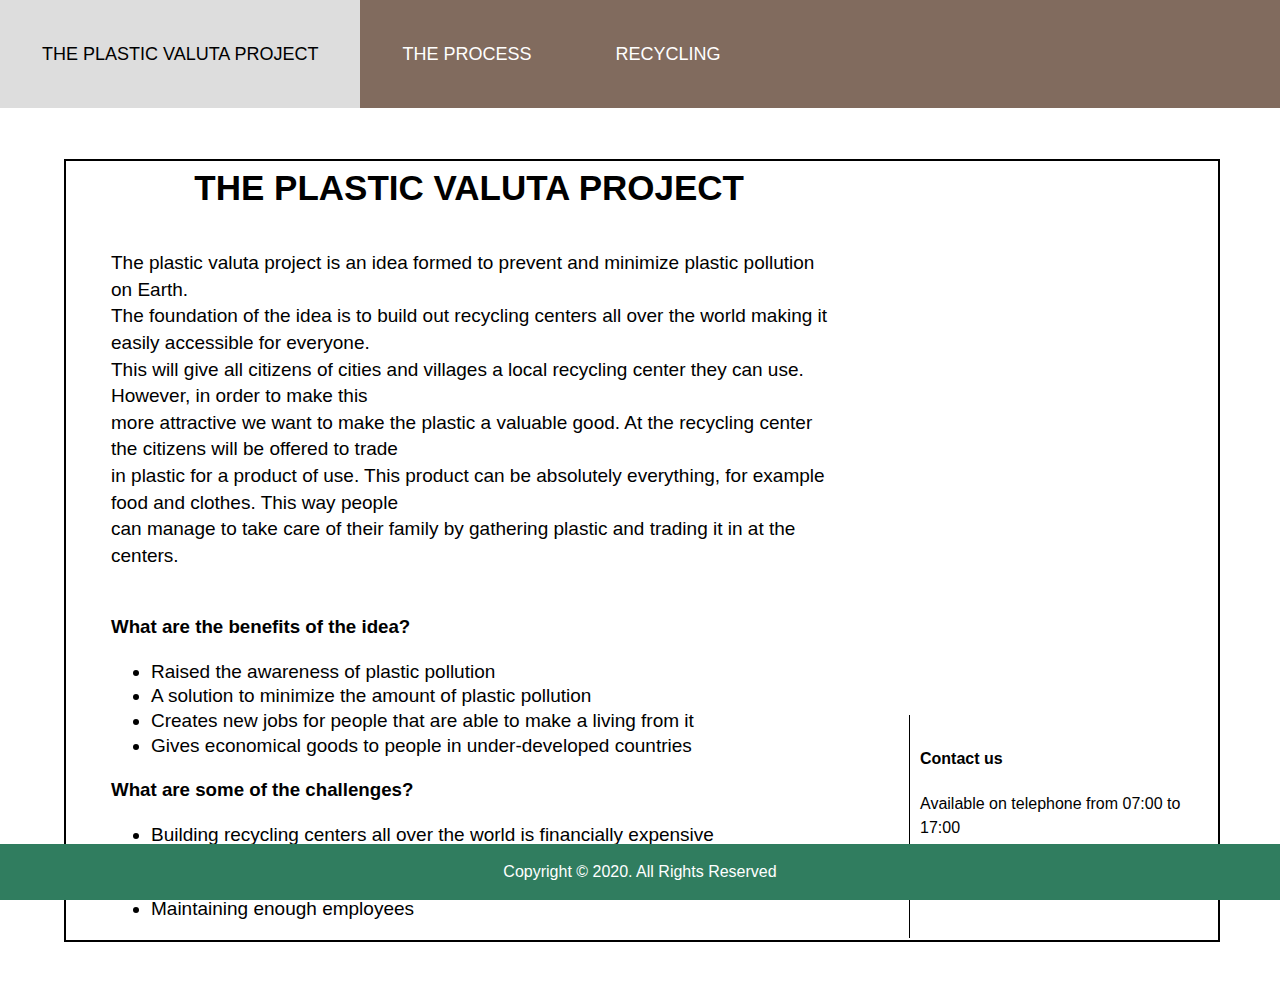
<file: index.html>
<!DOCTYPE html>
<html lang="en">
<head>
    <meta charset="UTF-8">
    <meta name="viewport" content="width=device-width, initial-scale=1">
    <link rel="stylesheet" href="stylesheet.css">
    <link rel="stylesheet" href="https://cdnjs.cloudflare.com/ajax/libs/font-awesome/4.7.0/css/font-awesome.min.css">
    <title>Homepage</title>
</head>
<body>

<div class="nav" id="navbar">
    <a href="index.html" class="active">THE PLASTIC VALUTA PROJECT</a>
    <a href="process.html">THE PROCESS</a>
    <a href="recycling.html">RECYCLING</a>
    <a href="javascript:void(0);" class="icon" onclick="myFunction()">
        <i class="fa fa-bars"></i>
    </a>
</div>

<div class="border">
<div class="kolonne">
    <h2 class="indexheader"> <b>THE PLASTIC VALUTA PROJECT</b></h2>
    <p class="recyclingtekst">
        The plastic valuta project is an idea formed to prevent and minimize plastic pollution on Earth. <br>
        The foundation of the idea is to build out recycling centers all over the world making it easily accessible for everyone. <br>
        This will give all citizens of cities and villages a local recycling center they can use. However, in order to make this <br>
        more attractive we want to make the plastic a valuable good. At the recycling center the citizens will be offered to trade <br>
        in plastic for a product of use. This product can be absolutely everything, for example food and clothes. This way people <br>
        can manage to take care of their family by gathering plastic and trading it in at the centers.
    </p>
    <h3>What are the benefits of the idea?</h3>
    <ul class="recyclingliste">
        <li>Raised the awareness of plastic pollution</li>
        <li>A solution to minimize the amount of plastic pollution</li>
        <li>Creates new jobs for people that are able to make a living from it</li>
        <li>Gives economical goods to people in under-developed countries</li>
    </ul>
    <h3>What are some of the challenges?</h3>
   <ul class="recyclingliste">
    <li>Building recycling centers all over the world is financially expensive</li>
    <li>It will have an effect on the market</li>
    <li>Struggle building in areas with bad infrastructure</li>
       <li>Maintaining enough employees</li>
   </ul>
</div>
<div class="kolonne2">
    <h4>Contact us</h4>
    <p>
        Available on telephone from 07:00 to 17:00
        <br>
        Mail: support@plasticvaluta.com
        <br>
        Telephone: +1-202-555-0134
        <br><br>
    </p>
</div>
</div>

<div class= "footer">
    <p> Copyright &#169; 2020. All Rights Reserved </p>
</div>

<script>
    function myFunction() {
        var x = document.getElementById("navbar");
        if (x.className === "nav") {
            x.className += " hamburger";
        } else {
            x.className = "nav";
        }
    }
</script>


</body>
</html>
</file>
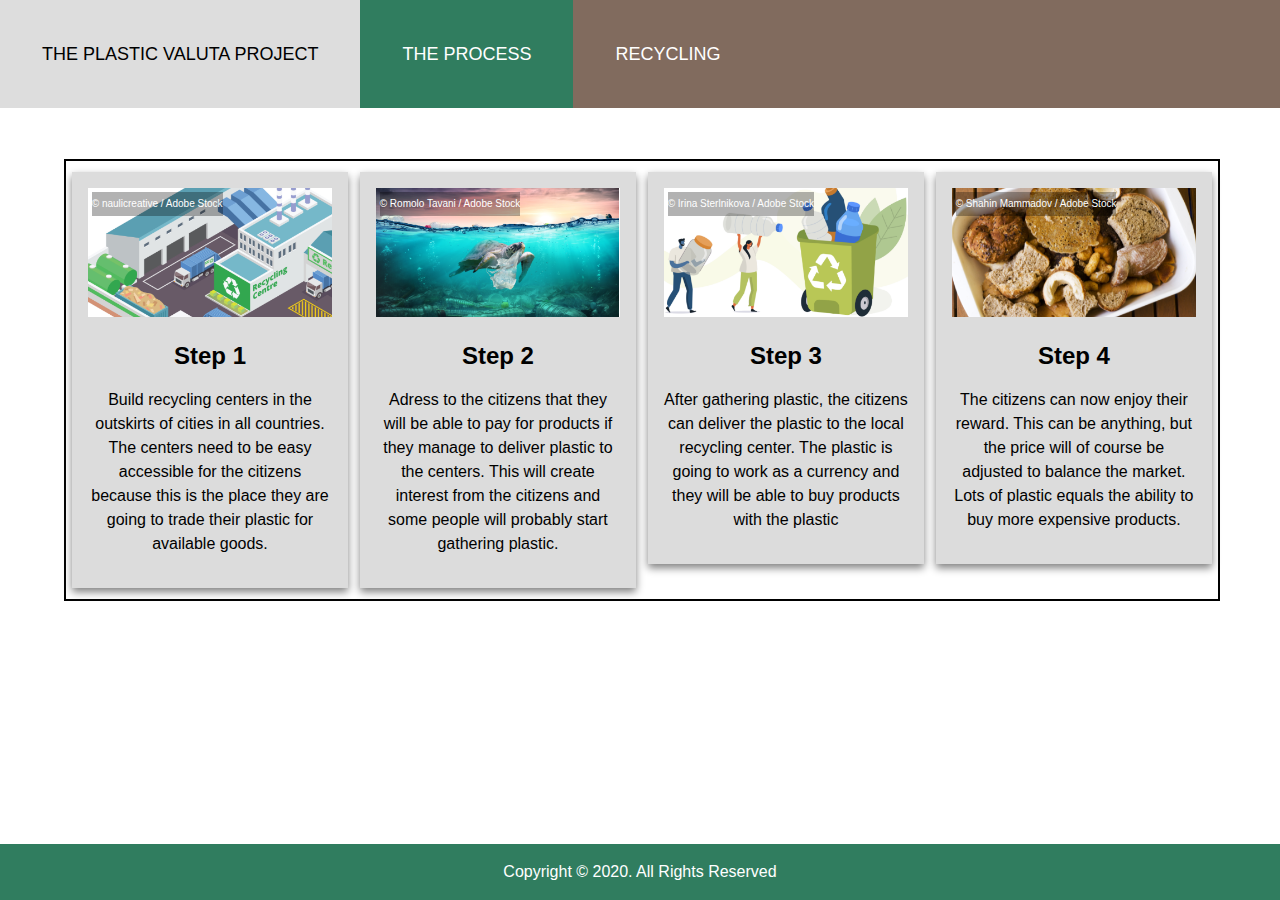
<file: process.html>
<!DOCTYPE html>
<html lang="en">
<head>
    <meta charset="UTF-8">
    <meta name="viewport" content="width=device-width, initial-scale=1">
    <link rel="stylesheet" href="stylesheet.css">
    <link rel="stylesheet" href="https://cdnjs.cloudflare.com/ajax/libs/font-awesome/4.7.0/css/font-awesome.min.css">
    <title>Homepage</title>
</head>
<body>

<div class="nav" id="navbar">
    <a href="index.html" >THE PLASTIC VALUTA PROJECT</a>
    <a href="process.html" class="active">THE PROCESS</a>
    <a href="recycling.html">RECYCLING</a>
    <a href="javascript:void(0);" class="icon" onclick="myFunction()">
        <i class="fa fa-bars"></i>
    </a>
</div>



<div class="border">
    <div class="column">
        <div class="boks">
            <img src="recyclingRiktig.png" alt="Picture of a recycling  center." style="width: 100%"/>
            <div class="topleft">© naulicreative / Adobe Stock</div>
            <h2>Step 1</h2>
            <p>Build recycling centers in the outskirts of cities in all countries. The centers need to be easy accessible for the citizens because this is the place they are going to trade their plastic for available goods.</p>
    </div>
    </div>
    <div class="column">
        <div class="boks">
            <img src="pixelSjekk.PNG" alt="Picture of turtle svimming between plastic." style="width: 100%;"/>
            <div class="topleft">© Romolo Tavani / Adobe Stock</div>
            <h2>Step 2</h2>
        <p>Adress to the citizens that they will be able to pay for products if they manage to deliver plastic to the centers. This will create interest from the citizens and some people will probably start gathering plastic.</p>
    </div>
    </div>
    <div class="column">
        <div class="boks">
            <img src="tradeinRiktig.png" alt="Picture of people collaborating to recycle plastic" style="width: 100%"/>
            <div class="topleft">© Irina Sterlnikova / Adobe Stock</div>
            <h2>Step 3</h2>
            <p>After gathering plastic, the citizens can deliver the plastic to the local recycling center. The plastic is going to work as a currency and they will be able to buy products with the plastic</p>
        </div>
    </div>
    <div class="column">
        <div class="boks">
            <img src="breadRikitg.png" alt="Picture of a bowl of bread. Possible reward for the people gathering plastic." style="width: 100%"/>
            <div class="topleft">© Shahin Mammadov / Adobe Stock</div>
            <h2>Step 4</h2>
        <p>The citizens can now enjoy their reward. This can be anything, but the price will of course be adjusted to balance the market. Lots of plastic equals the ability to buy more expensive products.</p>
        </div>
        </div>
</div>

<div class = "footer">
    <p> Copyright &#169; 2020. All Rights Reserved </p>
</div>


<script>
    function myFunction() {
        var x = document.getElementById("navbar");
        if (x.className === "nav") {
            x.className += " hamburger";
        } else {
            x.className = "nav";
        }
    }
</script>
</body>
</html>
</file>
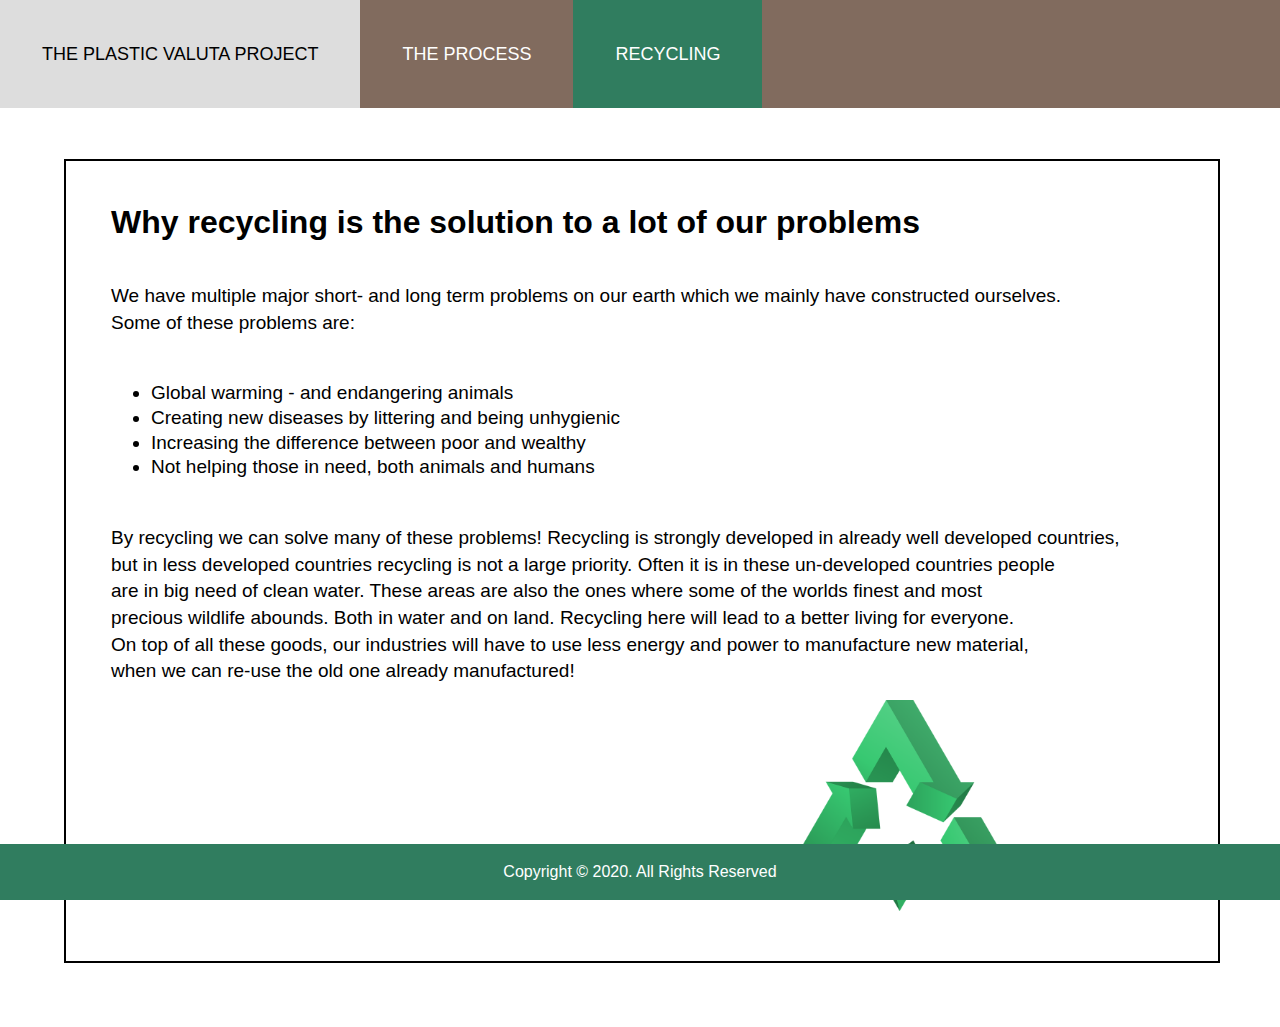
<file: recycling.html>
<!DOCTYPE html>
<html lang="en">
<head>
    <meta charset="UTF-8">
    <meta name="viewport" content="width=device-width, initial-scale=1">
    <link rel="stylesheet" href="stylesheet.css">
    <link rel="stylesheet" href="https://cdnjs.cloudflare.com/ajax/libs/font-awesome/4.7.0/css/font-awesome.min.css">
    <title>Recycling</title>
</head>
<body>

<div class="nav" id="navbar">
    <a href="index.html">THE PLASTIC VALUTA PROJECT</a>
    <a href="process.html">THE PROCESS</a>      
    <a href="recycling.html" class="active">RECYCLING</a>
    <a href="javascript:void(0);" class="icon" onclick="myFunction()">
        <i class="fa fa-bars"></i>
    </a>
</div>

<div class="border">
    <h1 class="main-header"> Why recycling is the solution to a lot of our problems </h1>
    <p class="recyclingtekst">
        We have multiple major short- and long term problems on our earth
        which we mainly have constructed ourselves. <br>
        Some of these problems are:
        <ul class="recyclingliste">
            <li> Global warming - and endangering animals</li>
            <li> Creating new diseases by littering and being unhygienic </li>
            <li> Increasing the difference between poor and wealthy </li>
            <li> Not helping those in need, both animals and humans </li>
        </ul>
    </p>
    <p class="recyclingtekst">
        By recycling we can solve many of these problems! Recycling is strongly developed in already well developed countries, <br>
        but in less developed countries recycling is not a large priority. Often it is in these un-developed countries
        people <br>
        are in big need of clean water. These areas are also the ones where some of the worlds finest and most <br>
        precious wildlife abounds. Both in water and on land. Recycling here will lead to a better living for everyone. <br>
        On top of all these goods, our industries will have to use less energy and power to manufacture new material, <br>
        when we can re-use the old one already manufactured!
    </p>
    <img src="recycle-1699572_1280.png" alt="Animation of recycle logo" height="300px" class="logo">
</div>



<div class="footer">
    <p> Copyright &#169; 2020. All Rights Reserved </p>
</div>



<script>
    function myFunction() {
        var x = document.getElementById("navbar");
        if (x.className === "nav") {
            x.className += " hamburger";
        } else {
            x.className = "nav";
        }
    }
</script>

</body>
</html>
</file>
<file: stylesheet.css>
body {
    margin: 0;
    padding: 0;
    font-family: Arial, Helvetica, sans-serif;
    position: relative;
    line-height: 150%;

}


.nav {
    overflow: hidden;
    background-color: rgb(129, 107, 94);

}

.nav a {
    text-decoration: none;
    font-size: 18px;
    display: block;
    float: left;
    text-align: center;
    padding: 42px 42px 42px 42px;
    color:white;
    text-transform: uppercase;

}

.nav a:hover {
    background-color: #ddd;
    color:black;
}

@Media screen and (min-width: 850px){
    .active{background-color: rgb(48, 125, 95);}
}

.nav .icon {
    display: none;
}

@Media screen and (max-width: 850px) {
    .nav a:not(:first-child){
        display: none;
    }
    .nav a:first-child{
        background-color: rgb(48, 125, 95);
    }
    .nav a.icon {
        float: right;
        display: block;
    }
    .nav.hamburger {
        position: relative;
    }
    .nav.hamburger .icon {
        position: absolute;
        right: 0;
        top: 0;
    }
    .nav.hamburger a {
        float: none;
        display: block;
        text-align: left;
    }
}


@Media screen and (max-width: 600px){
    .nav a {
        font-size: 15px;
        padding: 25px
    }
}

@Media screen and (max-width: 350px) {

    .nav a {
        font-size: 13px;
        padding: 25px 10px 25px 10px;

    }
}

.border {
    border: 2px solid black;
    display: table;
    content: "";
    clear: both;
    width: 90%;
    margin: 4% 5% 5% 5%;
}

.indexheader {
    margin-top: 1vh;
    text-align: center;
    font-size: 35px;
    line-height: 100%;
}

.main-header {
    margin: 5vh;
    font-family: Arial, Helvetica, sans-serif;
    line-height: 100%;
}

.recyclingtekst {
    margin: 5vh;
    font-family: Arial, Helvetica, sans-serif;
    line-height: 140%;
    font-size: 19px;
}

.recyclingliste {
    line-height: 130%;
    font-family: Arial, Helvetica, sans-serif;
    font-size: 19px;
    margin-left: 5vh;
}

.logo {
    float: right;
    padding: 0px 50px 50px 50px;
    width: 20%;
    height: auto;
    margin-right: 17vh;
    margin-top: -30vh;
}

@media screen and (max-width: 1715px){
    .logo {
        bottom: 0;
        padding-top: 100px;
    }
}

@media screen and (max-width: 1615px){
    .logo {
        bottom: 0;
        padding-top: 150px;
    }
}

@media screen and (max-width: 1555px){
    .logo {
        bottom: 0;
        padding-top: 200px;
    }
}

@media screen and (max-width: 1515px){
    .logo {
        bottom: 0;
        padding-top: 240px;
    }
}

@media screen and (max-width: 970px){
    .logo {
        bottom: 0;
        padding-top: 260px;
    }
}

.column {
    float: left;
    width: 24%;
    padding: 0.5%;
    margin: 5px 0px 5px 0px;
}


.boks {
    box-shadow: 0 4px 8px 0 gray;
    padding: 16px;
    text-align: center;
    background-color: gainsboro;
    position: relative;
}

@Media screen and (max-width: 1000px){
    .column {
        width: 48%;
        padding: 1%;
    }
}
@Media screen and (max-width: 800px) {
    .column {
        width: 98%;
        padding: 2% 1% 3% 1%;

    }
}

.topleft {
    position: absolute;
    top: 20px;
    left: 20px;
    font-size: 10px;
    color:white;
    background-color: rgba(0, 0, 0, 0.3);
}

.footer {
    position: fixed;
    bottom: 0;
    width: 100%;
    background-color: rgb(48, 125, 95);
    color: white;
    text-align: center;
}

@media screen and (max-width: 1000px){
    .border {
        margin-bottom: 15%;
    }
}

h3 {
    margin-left: 5vh;
    font-family: Arial, Helvetica, sans-serif;
    line-height: 140%;
}

.kolonne {
    width: 70%;
    display: block;
}

.kolonne2 {
    width: 25%;
    float: right;
    margin-top: -25vh;
    border-left: 1px solid black;
    padding: 10px;
    display: block;
}

@Media screen and (max-width: 1200px){
    .kolonne {
        width: 100%;
    }
    .kolonne2 {
        float: left;
        margin-top:5vh;
        margin-left: 5vh;
        border-top: 1px solid black;
        border-left: none;
        width: 70%;

    }
}
</file>
